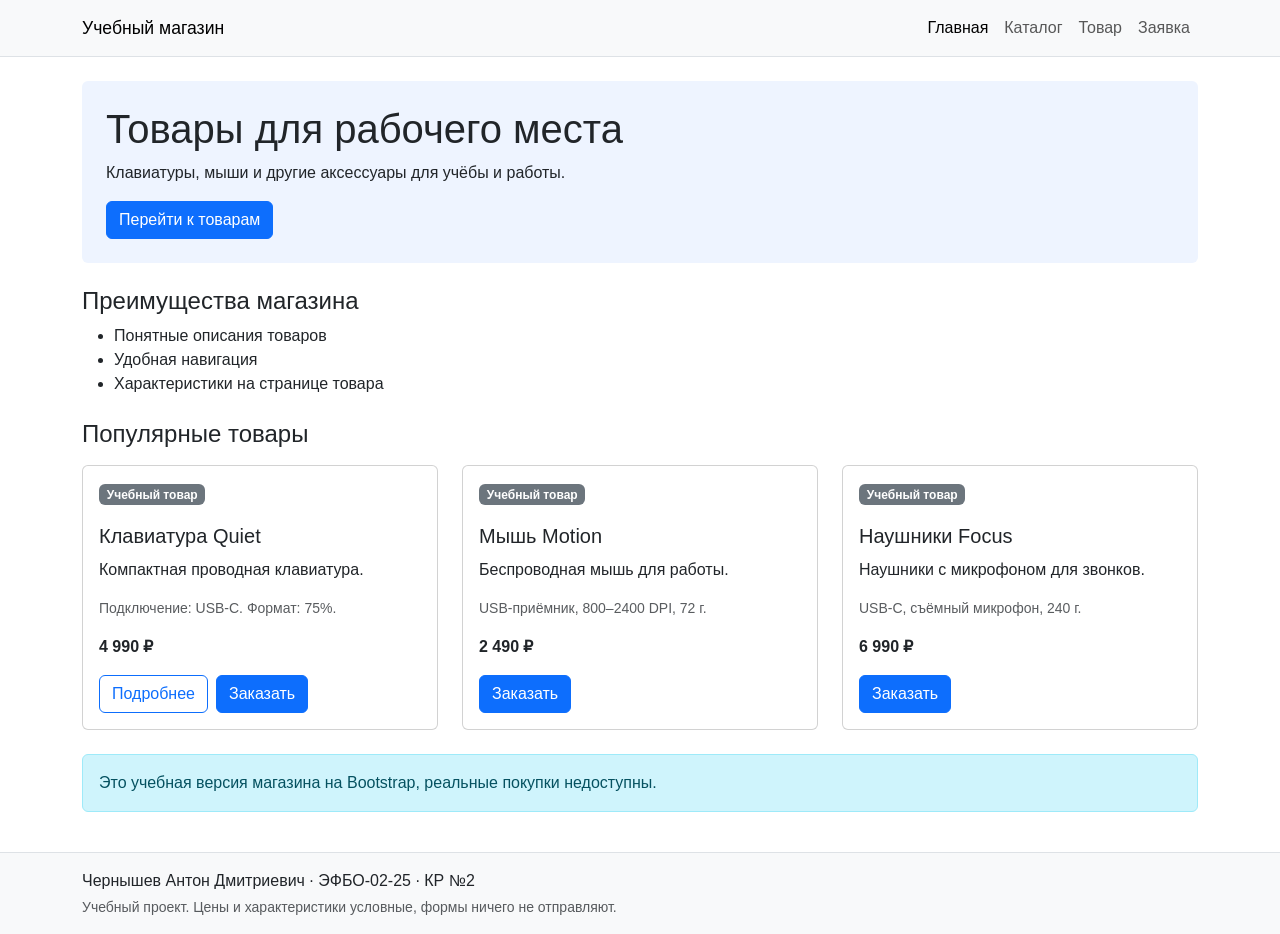
<file: index.html>
<!doctype html>
<html lang="ru">
<head>
  <meta charset="UTF-8">
  <meta name="viewport" content="width=device-width, initial-scale=1">
  <meta name="description" content="Учебный интернет-магазин. Контрольная работа №2 на Bootstrap.">
  <title>Главная — Учебный магазин</title>
  <!-- Сначала библиотека, затем небольшие собственные стили. CDN не используется. -->
  <link rel="stylesheet" href="vendor/bootstrap/css/bootstrap.min.css">
  <link rel="stylesheet" href="css/custom.css?v=20261020">
  <script src="vendor/bootstrap/js/bootstrap.bundle.min.js" defer></script>
  <script src="js/demo.js" defer></script>
</head>
<body id="top">
  <a class="visually-hidden-focusable" href="#main">Перейти к содержимому</a>
  <header class="sticky-top bg-light border-bottom">
    <nav class="navbar navbar-expand-lg" aria-label="Основная навигация">
      <div class="container">
        <a class="navbar-brand" href="index.html">Учебный магазин</a>
        <button class="navbar-toggler" type="button" data-bs-toggle="collapse" data-bs-target="#shop-nav" aria-controls="shop-nav" aria-expanded="false" aria-label="Открыть меню"><span class="navbar-toggler-icon"></span></button>
        <div class="collapse navbar-collapse" id="shop-nav">
          <ul class="navbar-nav ms-auto">
            <li class="nav-item"><a class="nav-link active" aria-current="page" href="index.html">Главная</a></li>
            <li class="nav-item"><a class="nav-link" href="catalog.html">Каталог</a></li>
            <li class="nav-item"><a class="nav-link" href="product.html">Товар</a></li>
            <li class="nav-item"><a class="nav-link" href="order.html">Заявка</a></li>
          </ul>
        </div>
      </div>
    </nav>
  </header>
  <main class="container py-4" id="main">
    <section class="hero p-4 rounded mb-4">
      <h1>Товары для рабочего места</h1>
      <p>Клавиатуры, мыши и другие аксессуары для учёбы и работы.</p>
      <a class="btn btn-primary" href="catalog.html">Перейти к товарам</a>
    </section>
    <section class="mb-4" aria-labelledby="advantages">
      <h2 class="h4" id="advantages">Преимущества магазина</h2>
      <ul><li>Понятные описания товаров</li><li>Удобная навигация</li><li>Характеристики на странице товара</li></ul>
    </section>
    <section aria-labelledby="popular">
      <h2 class="h4 mb-3" id="popular">Популярные товары</h2>
      <div class="row g-4">
<div class="col-12 col-md-6 col-lg-4">
        <article class="card h-100">
          <div class="card-body d-flex flex-column">
            <p><span class="badge text-bg-secondary">Учебный товар</span></p>
            <h2 class="card-title h5">Клавиатура Quiet</h2>
            <p class="card-text">Компактная проводная клавиатура.</p>
            <p class="text-body-secondary small">Подключение: USB-C. Формат: 75%.</p>
            <p class="fw-bold">4 990 ₽</p>
            <div class="d-flex flex-wrap gap-2 mt-auto"><a class="btn btn-outline-primary" href="product.html">Подробнее</a><button type="button" class="btn btn-primary" data-bs-toggle="modal" data-bs-target="#orderModal" data-product="Клавиатура Quiet" aria-label="Заказать Клавиатура Quiet">Заказать</button></div>
          </div>
        </article>
      </div>
<div class="col-12 col-md-6 col-lg-4">
        <article class="card h-100">
          <div class="card-body d-flex flex-column">
            <p><span class="badge text-bg-secondary">Учебный товар</span></p>
            <h2 class="card-title h5">Мышь Motion</h2>
            <p class="card-text">Беспроводная мышь для работы.</p>
            <p class="text-body-secondary small">USB-приёмник, 800–2400 DPI, 72 г.</p>
            <p class="fw-bold">2 490 ₽</p>
            <div class="d-flex flex-wrap gap-2 mt-auto"><button type="button" class="btn btn-primary" data-bs-toggle="modal" data-bs-target="#orderModal" data-product="Мышь Motion" aria-label="Заказать Мышь Motion">Заказать</button></div>
          </div>
        </article>
      </div>
<div class="col-12 col-md-6 col-lg-4">
        <article class="card h-100">
          <div class="card-body d-flex flex-column">
            <p><span class="badge text-bg-secondary">Учебный товар</span></p>
            <h2 class="card-title h5">Наушники Focus</h2>
            <p class="card-text">Наушники с микрофоном для звонков.</p>
            <p class="text-body-secondary small">USB-C, съёмный микрофон, 240 г.</p>
            <p class="fw-bold">6 990 ₽</p>
            <div class="d-flex flex-wrap gap-2 mt-auto"><button type="button" class="btn btn-primary" data-bs-toggle="modal" data-bs-target="#orderModal" data-product="Наушники Focus" aria-label="Заказать Наушники Focus">Заказать</button></div>
          </div>
        </article>
      </div>
    </div>
    </section>
    <div class="alert alert-info mt-4" role="note">Это учебная версия магазина на Bootstrap, реальные покупки недоступны.</div>
  </main>
  <footer class="bg-light border-top py-3">
    <div class="container"><p class="mb-1">Чернышев Антон Дмитриевич · ЭФБО-02-25 · КР №2</p><p class="small text-body-secondary mb-0">Учебный проект. Цены и характеристики условные, формы ничего не отправляют.</p></div>
  </footer>
  <div class="modal fade" id="orderModal" tabindex="-1" aria-labelledby="orderModalLabel" aria-hidden="true">
    <div class="modal-dialog modal-dialog-centered">
      <div class="modal-content">
        <div class="modal-header">
          <h2 class="modal-title fs-5" id="orderModalLabel">Учебная заявка</h2>
          <button type="button" class="btn-close" data-bs-dismiss="modal" aria-label="Закрыть"></button>
        </div>
        <div class="modal-body">
          <p>Выбран товар: <strong id="selected-product">Клавиатура Quiet</strong></p>
          <p class="mb-0">Это демонстрация интерфейса. Заявки не отправляются, продажи не осуществляются.</p>
        </div>
        <div class="modal-footer">
          <button type="button" class="btn btn-secondary" data-bs-dismiss="modal">Отмена</button>
          <a class="btn btn-primary" id="order-link" href="order.html">Перейти к форме</a>
        </div>
      </div>
    </div>
  </div>
</body>
</html>
</file>
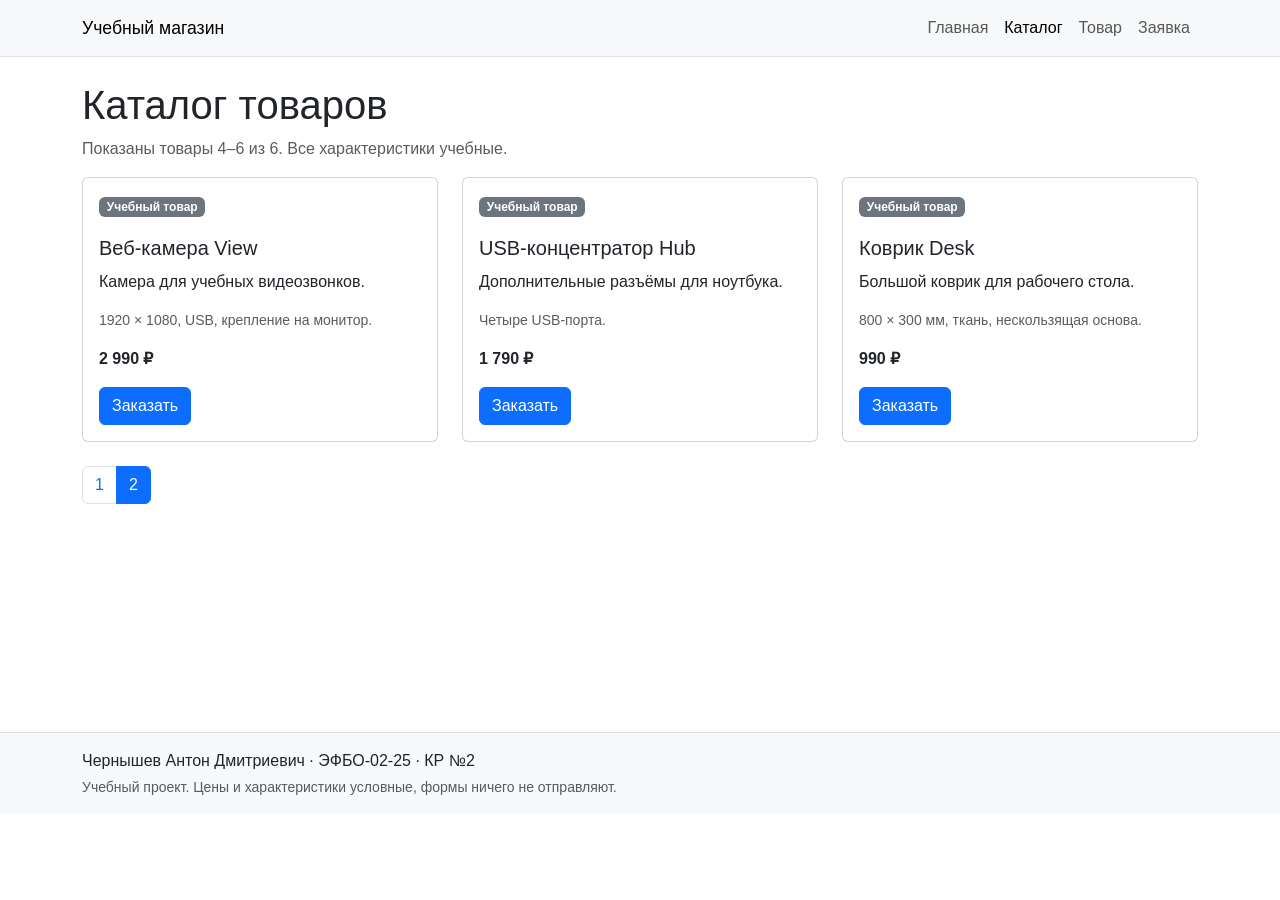
<file: catalog-page-2.html>
<!doctype html>
<html lang="ru">
<head>
  <meta charset="UTF-8">
  <meta name="viewport" content="width=device-width, initial-scale=1">
  <meta name="description" content="Учебный интернет-магазин. Контрольная работа №2 на Bootstrap.">
  <title>Каталог — страница 2 — Учебный магазин</title>
  <!-- Сначала библиотека, затем небольшие собственные стили. CDN не используется. -->
  <link rel="stylesheet" href="vendor/bootstrap/css/bootstrap.min.css">
  <link rel="stylesheet" href="css/custom.css?v=20261020">
  <script src="vendor/bootstrap/js/bootstrap.bundle.min.js" defer></script>
  <script src="js/demo.js" defer></script>
</head>
<body id="top">
  <a class="visually-hidden-focusable" href="#main">Перейти к содержимому</a>
  <header class="sticky-top bg-light border-bottom">
    <nav class="navbar navbar-expand-lg" aria-label="Основная навигация">
      <div class="container">
        <a class="navbar-brand" href="index.html">Учебный магазин</a>
        <button class="navbar-toggler" type="button" data-bs-toggle="collapse" data-bs-target="#shop-nav" aria-controls="shop-nav" aria-expanded="false" aria-label="Открыть меню"><span class="navbar-toggler-icon"></span></button>
        <div class="collapse navbar-collapse" id="shop-nav">
          <ul class="navbar-nav ms-auto">
            <li class="nav-item"><a class="nav-link" href="index.html">Главная</a></li>
            <li class="nav-item"><a class="nav-link active" aria-current="page" href="catalog.html">Каталог</a></li>
            <li class="nav-item"><a class="nav-link" href="product.html">Товар</a></li>
            <li class="nav-item"><a class="nav-link" href="order.html">Заявка</a></li>
          </ul>
        </div>
      </div>
    </nav>
  </header>
  <main class="container py-4" id="main">
    <h1>Каталог товаров</h1>
    <p class="text-body-secondary">Показаны товары 4–6 из 6. Все характеристики учебные.</p>
    <div class="row g-4">
<div class="col-12 col-md-6 col-lg-4">
        <article class="card h-100">
          <div class="card-body d-flex flex-column">
            <p><span class="badge text-bg-secondary">Учебный товар</span></p>
            <h2 class="card-title h5">Веб-камера View</h2>
            <p class="card-text">Камера для учебных видеозвонков.</p>
            <p class="text-body-secondary small">1920 × 1080, USB, крепление на монитор.</p>
            <p class="fw-bold">2 990 ₽</p>
            <div class="d-flex flex-wrap gap-2 mt-auto"><button type="button" class="btn btn-primary" data-bs-toggle="modal" data-bs-target="#orderModal" data-product="Веб-камера View" aria-label="Заказать Веб-камера View">Заказать</button></div>
          </div>
        </article>
      </div>
<div class="col-12 col-md-6 col-lg-4">
        <article class="card h-100">
          <div class="card-body d-flex flex-column">
            <p><span class="badge text-bg-secondary">Учебный товар</span></p>
            <h2 class="card-title h5">USB-концентратор Hub</h2>
            <p class="card-text">Дополнительные разъёмы для ноутбука.</p>
            <p class="text-body-secondary small">Четыре USB-порта.</p>
            <p class="fw-bold">1 790 ₽</p>
            <div class="d-flex flex-wrap gap-2 mt-auto"><button type="button" class="btn btn-primary" data-bs-toggle="modal" data-bs-target="#orderModal" data-product="USB-концентратор Hub" aria-label="Заказать USB-концентратор Hub">Заказать</button></div>
          </div>
        </article>
      </div>
<div class="col-12 col-md-6 col-lg-4">
        <article class="card h-100">
          <div class="card-body d-flex flex-column">
            <p><span class="badge text-bg-secondary">Учебный товар</span></p>
            <h2 class="card-title h5">Коврик Desk</h2>
            <p class="card-text">Большой коврик для рабочего стола.</p>
            <p class="text-body-secondary small">800 × 300 мм, ткань, нескользящая основа.</p>
            <p class="fw-bold">990 ₽</p>
            <div class="d-flex flex-wrap gap-2 mt-auto"><button type="button" class="btn btn-primary" data-bs-toggle="modal" data-bs-target="#orderModal" data-product="Коврик Desk" aria-label="Заказать Коврик Desk">Заказать</button></div>
          </div>
        </article>
      </div>
    </div>
    <nav class="mt-4" aria-label="Страницы каталога">
      <ul class="pagination">
        <li class="page-item"><a class="page-link" href="catalog.html" aria-label="Страница 1">1</a></li>
        <li class="page-item active"><span class="page-link" aria-current="page" aria-label="Страница 2">2</span></li>
      </ul>
    </nav>
  </main>
  <footer class="bg-light border-top py-3">
    <div class="container"><p class="mb-1">Чернышев Антон Дмитриевич · ЭФБО-02-25 · КР №2</p><p class="small text-body-secondary mb-0">Учебный проект. Цены и характеристики условные, формы ничего не отправляют.</p></div>
  </footer>
  <div class="modal fade" id="orderModal" tabindex="-1" aria-labelledby="orderModalLabel" aria-hidden="true">
    <div class="modal-dialog modal-dialog-centered">
      <div class="modal-content">
        <div class="modal-header">
          <h2 class="modal-title fs-5" id="orderModalLabel">Учебная заявка</h2>
          <button type="button" class="btn-close" data-bs-dismiss="modal" aria-label="Закрыть"></button>
        </div>
        <div class="modal-body">
          <p>Выбран товар: <strong id="selected-product">Клавиатура Quiet</strong></p>
          <p class="mb-0">Это демонстрация интерфейса. Заявки не отправляются, продажи не осуществляются.</p>
        </div>
        <div class="modal-footer">
          <button type="button" class="btn btn-secondary" data-bs-dismiss="modal">Отмена</button>
          <a class="btn btn-primary" id="order-link" href="order.html">Перейти к форме</a>
        </div>
      </div>
    </div>
  </div>
</body>
</html>
</file>
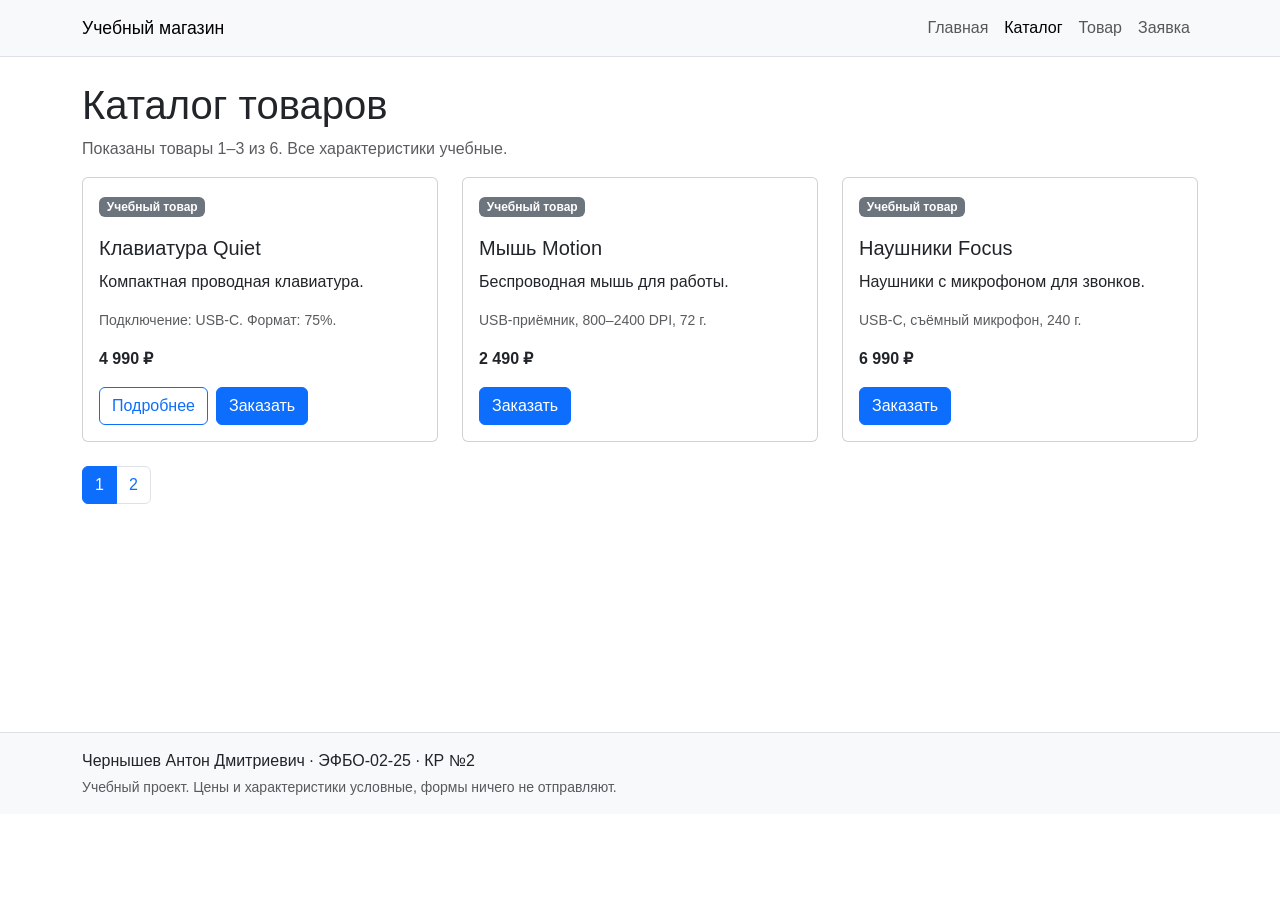
<file: catalog.html>
<!doctype html>
<html lang="ru">
<head>
  <meta charset="UTF-8">
  <meta name="viewport" content="width=device-width, initial-scale=1">
  <meta name="description" content="Учебный интернет-магазин. Контрольная работа №2 на Bootstrap.">
  <title>Каталог — страница 1 — Учебный магазин</title>
  <!-- Сначала библиотека, затем небольшие собственные стили. CDN не используется. -->
  <link rel="stylesheet" href="vendor/bootstrap/css/bootstrap.min.css">
  <link rel="stylesheet" href="css/custom.css?v=20261020">
  <script src="vendor/bootstrap/js/bootstrap.bundle.min.js" defer></script>
  <script src="js/demo.js" defer></script>
</head>
<body id="top">
  <a class="visually-hidden-focusable" href="#main">Перейти к содержимому</a>
  <header class="sticky-top bg-light border-bottom">
    <nav class="navbar navbar-expand-lg" aria-label="Основная навигация">
      <div class="container">
        <a class="navbar-brand" href="index.html">Учебный магазин</a>
        <button class="navbar-toggler" type="button" data-bs-toggle="collapse" data-bs-target="#shop-nav" aria-controls="shop-nav" aria-expanded="false" aria-label="Открыть меню"><span class="navbar-toggler-icon"></span></button>
        <div class="collapse navbar-collapse" id="shop-nav">
          <ul class="navbar-nav ms-auto">
            <li class="nav-item"><a class="nav-link" href="index.html">Главная</a></li>
            <li class="nav-item"><a class="nav-link active" aria-current="page" href="catalog.html">Каталог</a></li>
            <li class="nav-item"><a class="nav-link" href="product.html">Товар</a></li>
            <li class="nav-item"><a class="nav-link" href="order.html">Заявка</a></li>
          </ul>
        </div>
      </div>
    </nav>
  </header>
  <main class="container py-4" id="main">
    <h1>Каталог товаров</h1>
    <p class="text-body-secondary">Показаны товары 1–3 из 6. Все характеристики учебные.</p>
    <div class="row g-4">
<div class="col-12 col-md-6 col-lg-4">
        <article class="card h-100">
          <div class="card-body d-flex flex-column">
            <p><span class="badge text-bg-secondary">Учебный товар</span></p>
            <h2 class="card-title h5">Клавиатура Quiet</h2>
            <p class="card-text">Компактная проводная клавиатура.</p>
            <p class="text-body-secondary small">Подключение: USB-C. Формат: 75%.</p>
            <p class="fw-bold">4 990 ₽</p>
            <div class="d-flex flex-wrap gap-2 mt-auto"><a class="btn btn-outline-primary" href="product.html">Подробнее</a><button type="button" class="btn btn-primary" data-bs-toggle="modal" data-bs-target="#orderModal" data-product="Клавиатура Quiet" aria-label="Заказать Клавиатура Quiet">Заказать</button></div>
          </div>
        </article>
      </div>
<div class="col-12 col-md-6 col-lg-4">
        <article class="card h-100">
          <div class="card-body d-flex flex-column">
            <p><span class="badge text-bg-secondary">Учебный товар</span></p>
            <h2 class="card-title h5">Мышь Motion</h2>
            <p class="card-text">Беспроводная мышь для работы.</p>
            <p class="text-body-secondary small">USB-приёмник, 800–2400 DPI, 72 г.</p>
            <p class="fw-bold">2 490 ₽</p>
            <div class="d-flex flex-wrap gap-2 mt-auto"><button type="button" class="btn btn-primary" data-bs-toggle="modal" data-bs-target="#orderModal" data-product="Мышь Motion" aria-label="Заказать Мышь Motion">Заказать</button></div>
          </div>
        </article>
      </div>
<div class="col-12 col-md-6 col-lg-4">
        <article class="card h-100">
          <div class="card-body d-flex flex-column">
            <p><span class="badge text-bg-secondary">Учебный товар</span></p>
            <h2 class="card-title h5">Наушники Focus</h2>
            <p class="card-text">Наушники с микрофоном для звонков.</p>
            <p class="text-body-secondary small">USB-C, съёмный микрофон, 240 г.</p>
            <p class="fw-bold">6 990 ₽</p>
            <div class="d-flex flex-wrap gap-2 mt-auto"><button type="button" class="btn btn-primary" data-bs-toggle="modal" data-bs-target="#orderModal" data-product="Наушники Focus" aria-label="Заказать Наушники Focus">Заказать</button></div>
          </div>
        </article>
      </div>
    </div>
    <nav class="mt-4" aria-label="Страницы каталога">
      <ul class="pagination">
        <li class="page-item active"><span class="page-link" aria-current="page" aria-label="Страница 1">1</span></li>
        <li class="page-item"><a class="page-link" href="catalog-page-2.html" aria-label="Страница 2">2</a></li>
      </ul>
    </nav>
  </main>
  <footer class="bg-light border-top py-3">
    <div class="container"><p class="mb-1">Чернышев Антон Дмитриевич · ЭФБО-02-25 · КР №2</p><p class="small text-body-secondary mb-0">Учебный проект. Цены и характеристики условные, формы ничего не отправляют.</p></div>
  </footer>
  <div class="modal fade" id="orderModal" tabindex="-1" aria-labelledby="orderModalLabel" aria-hidden="true">
    <div class="modal-dialog modal-dialog-centered">
      <div class="modal-content">
        <div class="modal-header">
          <h2 class="modal-title fs-5" id="orderModalLabel">Учебная заявка</h2>
          <button type="button" class="btn-close" data-bs-dismiss="modal" aria-label="Закрыть"></button>
        </div>
        <div class="modal-body">
          <p>Выбран товар: <strong id="selected-product">Клавиатура Quiet</strong></p>
          <p class="mb-0">Это демонстрация интерфейса. Заявки не отправляются, продажи не осуществляются.</p>
        </div>
        <div class="modal-footer">
          <button type="button" class="btn btn-secondary" data-bs-dismiss="modal">Отмена</button>
          <a class="btn btn-primary" id="order-link" href="order.html">Перейти к форме</a>
        </div>
      </div>
    </div>
  </div>
</body>
</html>
</file>
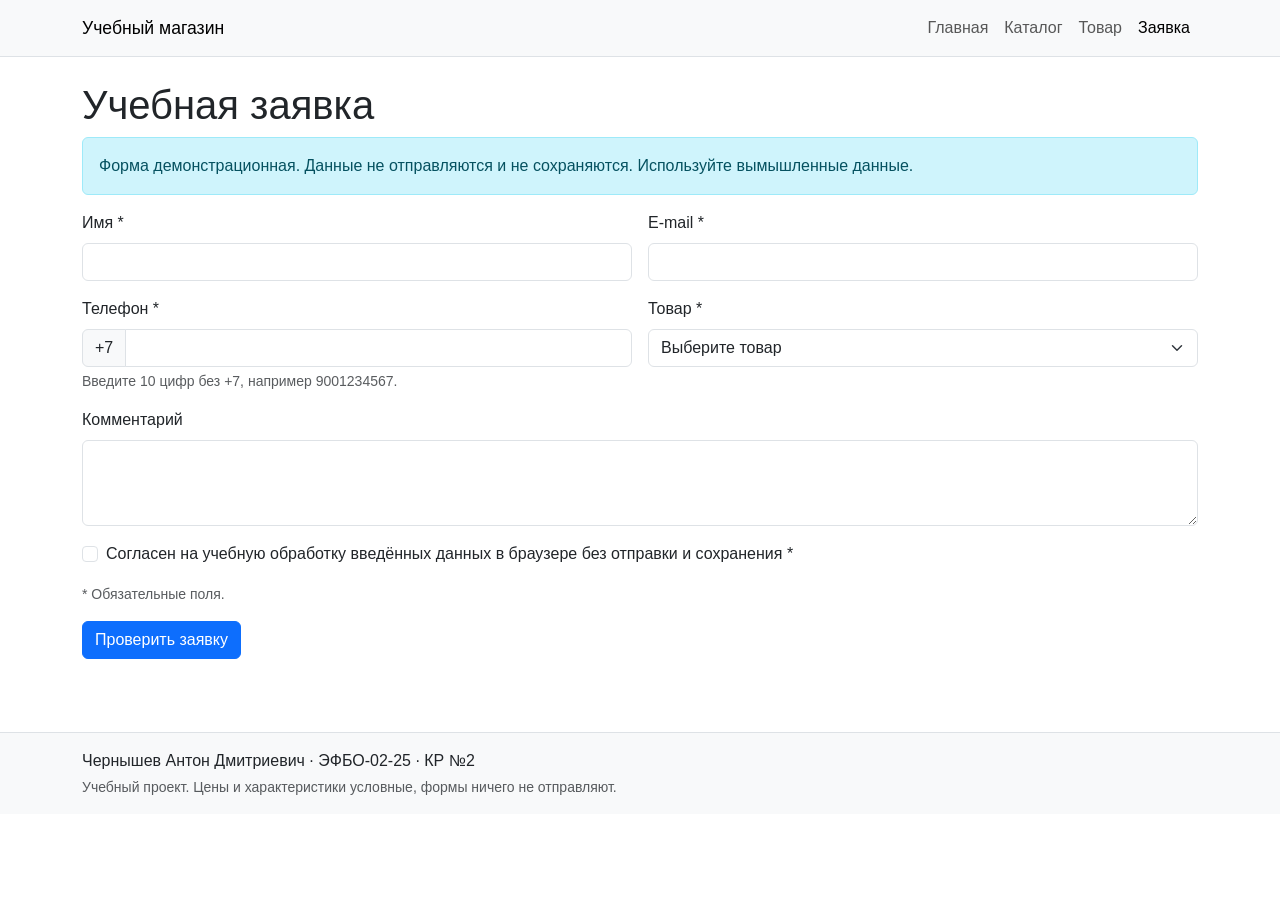
<file: order.html>
<!doctype html>
<html lang="ru">
<head>
  <meta charset="UTF-8">
  <meta name="viewport" content="width=device-width, initial-scale=1">
  <meta name="description" content="Учебный интернет-магазин. Контрольная работа №2 на Bootstrap.">
  <title>Учебная заявка — Учебный магазин</title>
  <!-- Сначала библиотека, затем небольшие собственные стили. CDN не используется. -->
  <link rel="stylesheet" href="vendor/bootstrap/css/bootstrap.min.css">
  <link rel="stylesheet" href="css/custom.css?v=20261020">
  <script src="vendor/bootstrap/js/bootstrap.bundle.min.js" defer></script>
  <script src="js/demo.js" defer></script>
</head>
<body id="top">
  <a class="visually-hidden-focusable" href="#main">Перейти к содержимому</a>
  <header class="sticky-top bg-light border-bottom">
    <nav class="navbar navbar-expand-lg" aria-label="Основная навигация">
      <div class="container">
        <a class="navbar-brand" href="index.html">Учебный магазин</a>
        <button class="navbar-toggler" type="button" data-bs-toggle="collapse" data-bs-target="#shop-nav" aria-controls="shop-nav" aria-expanded="false" aria-label="Открыть меню"><span class="navbar-toggler-icon"></span></button>
        <div class="collapse navbar-collapse" id="shop-nav">
          <ul class="navbar-nav ms-auto">
            <li class="nav-item"><a class="nav-link" href="index.html">Главная</a></li>
            <li class="nav-item"><a class="nav-link" href="catalog.html">Каталог</a></li>
            <li class="nav-item"><a class="nav-link" href="product.html">Товар</a></li>
            <li class="nav-item"><a class="nav-link active" aria-current="page" href="order.html">Заявка</a></li>
          </ul>
        </div>
      </div>
    </nav>
  </header>
  <main class="container py-4" id="main">
    <h1>Учебная заявка</h1>
    <div class="alert alert-info" id="form-note">Форма демонстрационная. Данные не отправляются и не сохраняются. Используйте вымышленные данные.</div>
    <noscript><p class="alert alert-warning">Для проверки учебной заявки включите JavaScript. Отправка отключена.</p></noscript>
    <form id="order-form" aria-describedby="form-note" method="post">
      <div class="row g-3">
        <div class="col-12 col-md-6">
          <label class="form-label" for="customer-name">Имя *</label>
          <input class="form-control" id="customer-name" name="name" type="text" minlength="2" maxlength="80" autocomplete="given-name" required>
        </div>
        <div class="col-12 col-md-6">
          <label class="form-label" for="customer-email">E-mail *</label>
          <input class="form-control" id="customer-email" name="email" type="email" autocomplete="email" required>
        </div>
        <div class="col-12 col-md-6">
          <label class="form-label" for="customer-phone">Телефон *</label>
          <div class="input-group">
            <span class="input-group-text" id="phone-prefix">+7</span>
            <input class="form-control" id="customer-phone" name="phone" type="tel" inputmode="numeric" pattern="[0-9]{10}" maxlength="10" autocomplete="tel-national" aria-describedby="phone-prefix phone-hint" required>
          </div>
          <div class="form-text" id="phone-hint">Введите 10 цифр без +7, например 9001234567.</div>
        </div>
        <div class="col-12 col-md-6">
          <label class="form-label" for="product">Товар *</label>
          <select class="form-select" id="product" name="product" required>
            <option value="">Выберите товар</option>
            <option value="Клавиатура Quiet">Клавиатура Quiet</option>
            <option value="Мышь Motion">Мышь Motion</option>
            <option value="Наушники Focus">Наушники Focus</option>
            <option value="Веб-камера View">Веб-камера View</option>
            <option value="USB-концентратор Hub">USB-концентратор Hub</option>
            <option value="Коврик Desk">Коврик Desk</option>
          </select>
        </div>
        <div class="col-12">
          <label class="form-label" for="comment">Комментарий</label>
          <textarea class="form-control" id="comment" name="comment" rows="3" maxlength="1000"></textarea>
        </div>
        <div class="col-12">
          <div class="form-check">
            <input class="form-check-input" id="consent" name="consent" type="checkbox" value="yes" required>
            <label class="form-check-label" for="consent">Согласен на учебную обработку введённых данных в браузере без отправки и сохранения *</label>
          </div>
        </div>
        <div class="col-12"><p class="small text-body-secondary">* Обязательные поля.</p><button class="btn btn-primary" type="submit" disabled>Проверить заявку</button></div>
      </div>
    </form>
    <div class="alert alert-success mt-3" id="form-result" role="status" tabindex="-1" hidden>Учебная заявка проверена. Данные не отправлены и не сохранены.</div>
  </main>
  <footer class="bg-light border-top py-3">
    <div class="container"><p class="mb-1">Чернышев Антон Дмитриевич · ЭФБО-02-25 · КР №2</p><p class="small text-body-secondary mb-0">Учебный проект. Цены и характеристики условные, формы ничего не отправляют.</p></div>
  </footer>
  <div class="modal fade" id="orderModal" tabindex="-1" aria-labelledby="orderModalLabel" aria-hidden="true">
    <div class="modal-dialog modal-dialog-centered">
      <div class="modal-content">
        <div class="modal-header">
          <h2 class="modal-title fs-5" id="orderModalLabel">Учебная заявка</h2>
          <button type="button" class="btn-close" data-bs-dismiss="modal" aria-label="Закрыть"></button>
        </div>
        <div class="modal-body">
          <p>Выбран товар: <strong id="selected-product">Клавиатура Quiet</strong></p>
          <p class="mb-0">Это демонстрация интерфейса. Заявки не отправляются, продажи не осуществляются.</p>
        </div>
        <div class="modal-footer">
          <button type="button" class="btn btn-secondary" data-bs-dismiss="modal">Отмена</button>
          <a class="btn btn-primary" id="order-link" href="order.html">Перейти к форме</a>
        </div>
      </div>
    </div>
  </div>
</body>
</html>
</file>
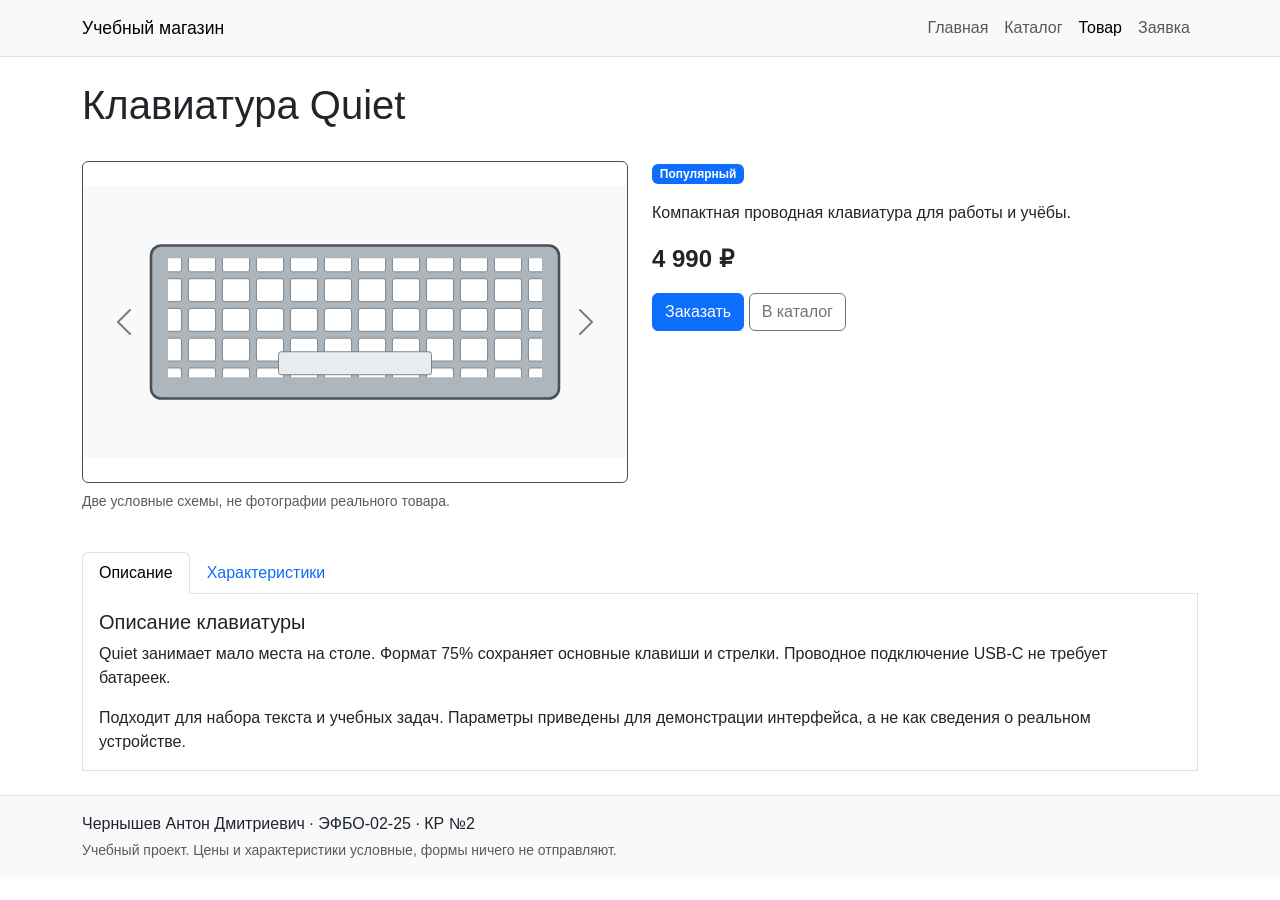
<file: product.html>
<!doctype html>
<html lang="ru">
<head>
  <meta charset="UTF-8">
  <meta name="viewport" content="width=device-width, initial-scale=1">
  <meta name="description" content="Учебный интернет-магазин. Контрольная работа №2 на Bootstrap.">
  <title>Клавиатура Quiet — Учебный магазин</title>
  <!-- Сначала библиотека, затем небольшие собственные стили. CDN не используется. -->
  <link rel="stylesheet" href="vendor/bootstrap/css/bootstrap.min.css">
  <link rel="stylesheet" href="css/custom.css?v=20261020">
  <script src="vendor/bootstrap/js/bootstrap.bundle.min.js" defer></script>
  <script src="js/demo.js" defer></script>
</head>
<body id="top">
  <a class="visually-hidden-focusable" href="#main">Перейти к содержимому</a>
  <header class="sticky-top bg-light border-bottom">
    <nav class="navbar navbar-expand-lg" aria-label="Основная навигация">
      <div class="container">
        <a class="navbar-brand" href="index.html">Учебный магазин</a>
        <button class="navbar-toggler" type="button" data-bs-toggle="collapse" data-bs-target="#shop-nav" aria-controls="shop-nav" aria-expanded="false" aria-label="Открыть меню"><span class="navbar-toggler-icon"></span></button>
        <div class="collapse navbar-collapse" id="shop-nav">
          <ul class="navbar-nav ms-auto">
            <li class="nav-item"><a class="nav-link" href="index.html">Главная</a></li>
            <li class="nav-item"><a class="nav-link" href="catalog.html">Каталог</a></li>
            <li class="nav-item"><a class="nav-link active" aria-current="page" href="product.html">Товар</a></li>
            <li class="nav-item"><a class="nav-link" href="order.html">Заявка</a></li>
          </ul>
        </div>
      </div>
    </nav>
  </header>
  <main class="container py-4" id="main">
    <h1>Клавиатура Quiet</h1>
    <div class="row g-4 mt-1">
      <div class="col-12 col-md-6">
        <!-- Карусель без автопрокрутки: посетитель сам переключает изображения. -->
        <div id="productCarousel" class="carousel slide border rounded" data-bs-theme="dark" aria-label="Изображения клавиатуры">
          <div class="carousel-inner">
            <div class="carousel-item active"><img src="images/keyboard.svg" class="d-block w-100" width="640" height="320" alt="Учебная схема клавиатуры Quiet, вид сверху"></div>
            <div class="carousel-item"><img src="images/keyboard-side.svg" class="d-block w-100" width="640" height="320" alt="Учебная схема клавиатуры Quiet, вид сбоку"></div>
          </div>
          <button class="carousel-control-prev" type="button" data-bs-target="#productCarousel" data-bs-slide="prev" aria-label="Предыдущее изображение"><span class="carousel-control-prev-icon" aria-hidden="true"></span></button>
          <button class="carousel-control-next" type="button" data-bs-target="#productCarousel" data-bs-slide="next" aria-label="Следующее изображение"><span class="carousel-control-next-icon" aria-hidden="true"></span></button>
        </div>
        <p class="small text-body-secondary mt-2">Две условные схемы, не фотографии реального товара.</p>
      </div>
      <div class="col-12 col-md-6">
        <p><span class="badge text-bg-primary">Популярный</span></p>
        <p>Компактная проводная клавиатура для работы и учёбы.</p>
        <p class="fs-4 fw-bold">4 990 ₽</p>
        <button type="button" class="btn btn-primary" data-bs-toggle="modal" data-bs-target="#orderModal" data-product="Клавиатура Quiet" aria-label="Заказать Клавиатура Quiet">Заказать</button>
        <a href="catalog.html" class="btn btn-outline-secondary">В каталог</a>
      </div>
    </div>
    <!-- data-bs-toggle и data-bs-target связывают вкладки с панелями. -->
    <ul class="nav nav-tabs mt-4" id="product-tabs" role="tablist">
      <li class="nav-item" role="presentation"><button class="nav-link active" id="description-tab" data-bs-toggle="tab" data-bs-target="#description" type="button" role="tab" aria-controls="description" aria-selected="true">Описание</button></li>
      <li class="nav-item" role="presentation"><button class="nav-link" id="specifications-tab" data-bs-toggle="tab" data-bs-target="#specifications" type="button" role="tab" aria-controls="specifications" aria-selected="false">Характеристики</button></li>
    </ul>
    <div class="tab-content border border-top-0 p-3">
      <div class="tab-pane fade show active" id="description" role="tabpanel" aria-labelledby="description-tab" tabindex="0">
        <h2 class="h5">Описание клавиатуры</h2>
        <p>Quiet занимает мало места на столе. Формат 75% сохраняет основные клавиши и стрелки. Проводное подключение USB-C не требует батареек.</p>
        <p class="mb-0">Подходит для набора текста и учебных задач. Параметры приведены для демонстрации интерфейса, а не как сведения о реальном устройстве.</p>
      </div>
      <div class="tab-pane fade" id="specifications" role="tabpanel" aria-labelledby="specifications-tab" tabindex="0">
        <h2 class="h5">Характеристики</h2>
        <div class="table-responsive">
          <table class="table table-bordered mb-0">
            <caption>Учебные характеристики Quiet</caption>
            <thead><tr><th scope="col">Параметр</th><th scope="col">Значение</th></tr></thead>
            <tbody><tr><th scope="row">Подключение</th><td>USB-C</td></tr><tr><th scope="row">Формат</th><td>75%</td></tr><tr><th scope="row">Раскладка</th><td>Русская и английская</td></tr><tr><th scope="row">Размеры</th><td>320 × 125 × 20 мм</td></tr></tbody>
          </table>
        </div>
      </div>
    </div>
  </main>
  <footer class="bg-light border-top py-3">
    <div class="container"><p class="mb-1">Чернышев Антон Дмитриевич · ЭФБО-02-25 · КР №2</p><p class="small text-body-secondary mb-0">Учебный проект. Цены и характеристики условные, формы ничего не отправляют.</p></div>
  </footer>
  <div class="modal fade" id="orderModal" tabindex="-1" aria-labelledby="orderModalLabel" aria-hidden="true">
    <div class="modal-dialog modal-dialog-centered">
      <div class="modal-content">
        <div class="modal-header">
          <h2 class="modal-title fs-5" id="orderModalLabel">Учебная заявка</h2>
          <button type="button" class="btn-close" data-bs-dismiss="modal" aria-label="Закрыть"></button>
        </div>
        <div class="modal-body">
          <p>Выбран товар: <strong id="selected-product">Клавиатура Quiet</strong></p>
          <p class="mb-0">Это демонстрация интерфейса. Заявки не отправляются, продажи не осуществляются.</p>
        </div>
        <div class="modal-footer">
          <button type="button" class="btn btn-secondary" data-bs-dismiss="modal">Отмена</button>
          <a class="btn btn-primary" id="order-link" href="order.html">Перейти к форме</a>
        </div>
      </div>
    </div>
  </div>
</body>
</html>
</file>
<file: css/custom.css>
/* Только небольшие дополнения к Bootstrap, не своя замена фреймворка. */
body {
  font-family: Arial, sans-serif;
}

main {
  min-height: 75vh;
}

.hero {
  background: #eef4ff;
}

.navbar-brand {
  font-size: 1.1rem;
}

.card-title {
  line-height: 1.4;
}

/* Закрепление обеспечивает Bootstrap sticky-top, этот отступ нужен для якорей. */
html {
  scroll-padding-top: 5rem;
}
</file>
